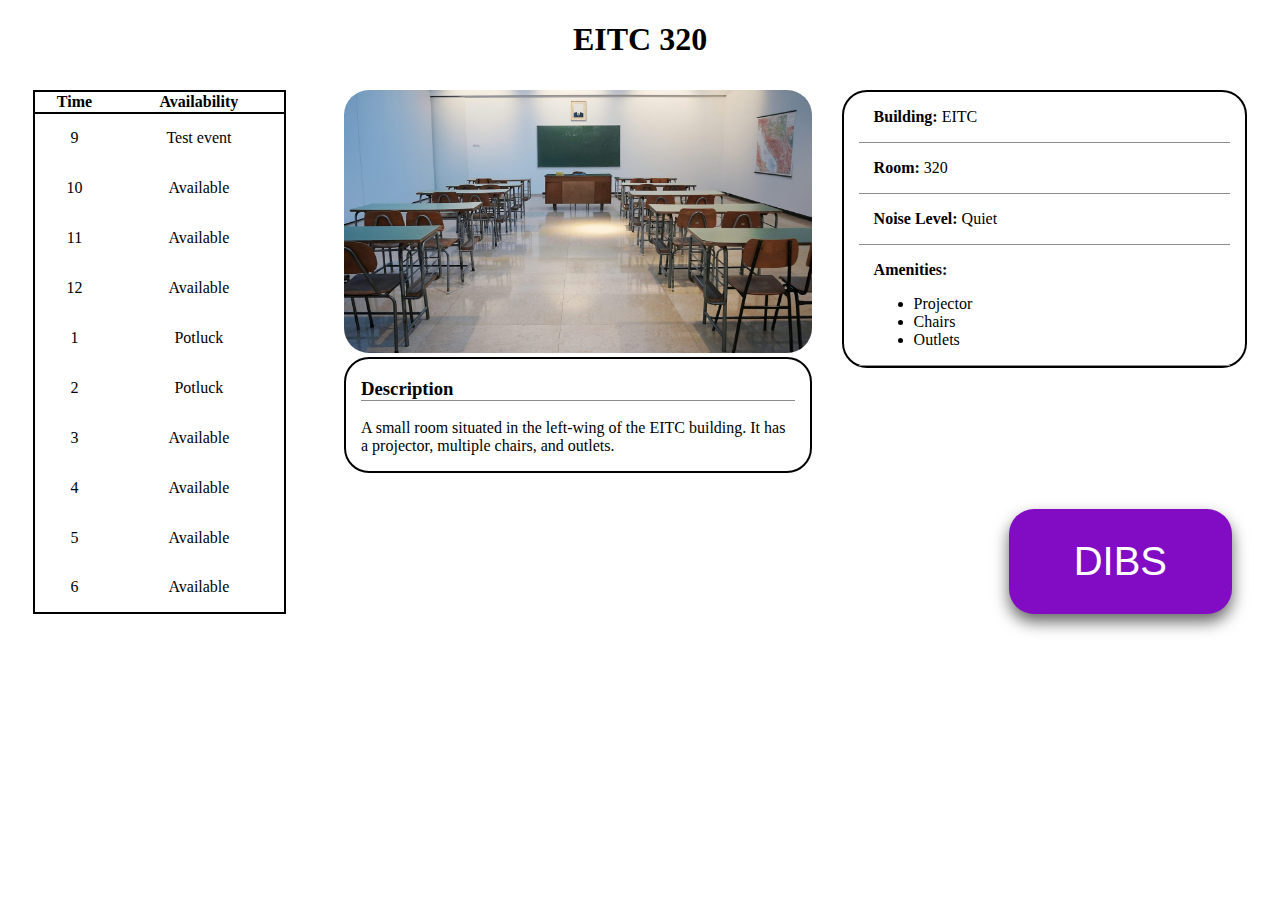
<file: RoomDescription.html>
<!DOCTYPE html>
<html>
	<head>                
		<title>RoomDescription</title>
		<style>
			.tableHeader {
				border: 2px solid black;
				border-collapse: collapse;

			}
			.tableBody {
				text-align: center;
				height: 50px;
				
			}
			.container {
				display: grid;
				grid-template-columns: 25% 40% 35%;
				padding: 10px;
			}
			.container div {
				/*border: 1px solid black;*/
				padding-left: 15px;
				padding-right: 15px;
				text-align: center;
			}
			.roundedBox {
				border-radius: 25px;
				border: 2px solid black;
				padding: 0px;
				
			}
			.button {
				background-color: #810cc4;
				border: none;
				border-radius: 25px;
				color: white;
				padding: 30px 65px;
				text-align: right;
				font-size: 40px;
				cursor: pointer;
				transition-duration: 0.4s;
			}
			.dibsButton{box-shadow: 0 8px 16px 0 rgba(0,0,0,0.6);}
			.dibsButton:hover {background-color: #450669}
		</style>
	</head>
	<body>
		<h1 style="text-align:center">EITC 320</h1>
		
		<div class="container">
			<div>
				<table style="width: 90%; border-radius: 25px;" class="tableHeader">
					<tr class="tableHeader">
						<th>Time</th>
						<th>Availability</th>
					</tr>
					<tr class="tableBody">
						<td>9</td>
						<td>Test event</td>
					</tr>
					<tr class="tableBody">
						<td>10</td>
						<td>Available</td>
					</tr>
					<tr class="tableBody">
						<td>11</td>
						<td>Available</td>
					</tr>
					<tr class="tableBody">
						<td>12</td>
						<td>Available</td>
					</tr>
					<tr class="tableBody">
						<td>1</td>
						<td>Potluck</td>
					</tr>
					<tr class="tableBody">
						<td>2</td>
						<td>Potluck</td>
					</tr>
					<tr class="tableBody">
						<td>3</td>
						<td>Available</td>
					</tr>
					<tr class="tableBody">
						<td>4</td>
						<td>Available</td>
					</tr>
					<tr class="tableBody">
						<td>5</td>
						<td>Available</td>
					</tr>
					<tr class="tableBody">
						<td>6</td>
						<td>Available</td>
					</tr>
				</table>
			</div>
			<div>
				
				<img src=".\classroom1.jfif" style="max-width: 100%; border-radius: 25px;">
				
				<div style="text-align: left" class="roundedBox">
					<h3 style="border-bottom: 1px solid #8c8c8c">Description</h3>
					<p> A small room situated in the left-wing of the EITC building. It has a projector, multiple chairs, and outlets.</p>
				</div>
			
			</div>
			<div style="display: flex; flex-direction: column; justify-content: space-between; height: 100%">
				<div class="roundedBox">	
					<div style="text-align: left; display: flex; border-bottom: 1px solid #8c8c8c">
						<p><b>Building:&nbsp;</b></p>
						<p>EITC</p>					
					</div>
					<div style="text-align: left; display: flex; border-bottom: 1px solid #8c8c8c">
						<p><b>Room:&nbsp;</b></p>
						<p>320</p>					
					</div>
					<div style="text-align: left; display: flex; border-bottom: 1px solid #8c8c8c">
						<p><b>Noise Level:&nbsp;</b></p>
						<p>Quiet</p>					
					</div>
					<div style="text-align: left; border-bottom: 1px solid #8c8c8c">
						<p><b>Amenities:</b></p>
						<ul>
							<li>Projector</li>
							<li>Chairs</li>
							<li>Outlets</li>
						</ul>				
					</div>	
				</div>
				<div style="text-align: right">
					<button class="button dibsButton">DIBS</button>
				</div>
			</div>	
		</div>
	</body>
</html>
</file>
